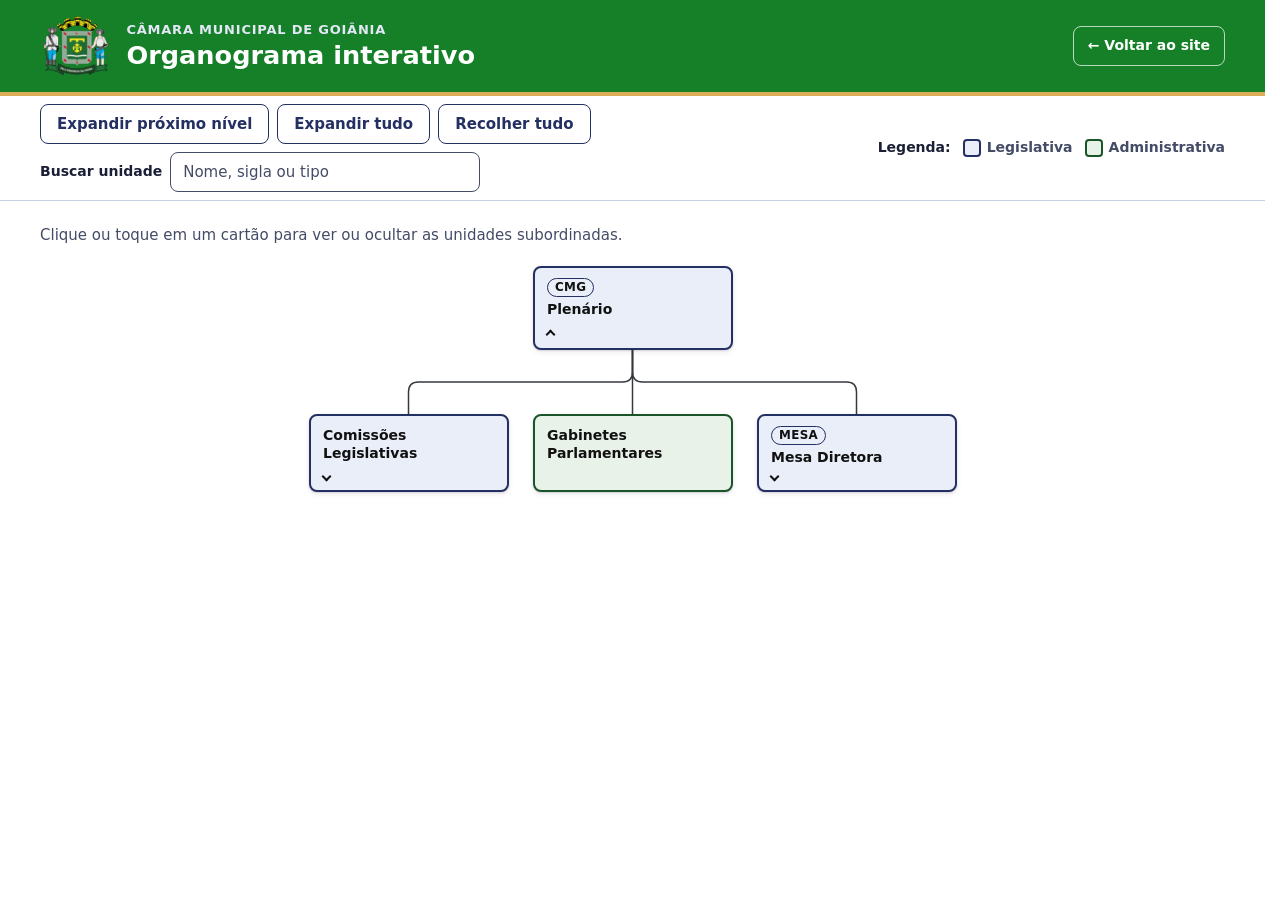
<file: index.html>
<!doctype html>
<html lang="pt-BR">
<head>
  <meta charset="utf-8">
  <meta name="viewport" content="width=device-width, initial-scale=1">
  <title>Organograma interativo | Câmara Municipal de Goiânia</title>
  <!--
    PÁGINA DO ORGANOGRAMA (só a estrutura; o resto fica em css/ e js/).
    ONDE EDITAR:
      textos do topo e botões ... este arquivo
      legenda do organograma ..... este arquivo
      cores e visual ............ css/organograma.css
      unidades e siglas ......... js/dados-organograma.js
      tamanhos por tela ......... js/organograma-perfil.js
  -->
  <link rel="stylesheet" href="css/organograma.css">
  <script src="js/organograma-incorporado.js"></script>
</head>
<body>
  <!-- Identificação no topo e retorno ao site. target="_top": dentro de um quadro, o link sai dele. -->
  <header class="topo">
    <div class="topo-conteudo">
      <div class="topo-identidade">
        <img class="topo-logo" src="assets/brasao-camara.png" alt="">
        <div>
          <p class="topo-orgao">Câmara Municipal de Goiânia</p>
          <h1>Organograma interativo</h1>
        </div>
      </div>
      <a class="topo-voltar" href="https://www.goiania.go.leg.br/" target="_top">&larr; Voltar ao site</a>
    </div>
  </header>

  <div class="barra">
    <!-- Os botões são ligados às ações pelo atributo data-acao (ver organograma-core.js). -->
    <div class="barra-esquerda">
      <div class="barra-acoes" role="group" aria-label="Ações do organograma">
        <button type="button" class="botao botao-principal" data-acao="expandir-nivel">Expandir próximo nível</button>
        <button type="button" class="botao" data-acao="expandir-tudo">Expandir tudo</button>
        <button type="button" class="botao" data-acao="recolher-tudo">Recolher tudo</button>
      </div>
      <div class="barra-busca">
        <label class="busca-rotulo" for="busca-campo">Buscar unidade</label>
        <input id="busca-campo" class="busca-campo" type="search" placeholder="Nome, sigla ou tipo" autocomplete="off" aria-haspopup="listbox">
        <ul id="busca-lista" class="busca-lista" hidden></ul>
      </div>
    </div>
    <div class="barra-legenda" role="group" aria-label="Legenda das dimensões">
      <span class="legenda-titulo">Legenda:</span>
      <span class="legenda-item"><span class="legenda-cor legenda-legislativa" aria-hidden="true"></span>Legislativa</span>
      <span class="legenda-item"><span class="legenda-cor legenda-administrativa" aria-hidden="true"></span>Administrativa</span>
    </div>
  </div>

  <main class="area-organograma">
    <p class="dica">Clique ou toque em um cartão para ver ou ocultar as unidades subordinadas.</p>
    <div id="organograma"></div>
    <noscript>Este organograma precisa de JavaScript para ser exibido.</noscript>
  </main>

  <!-- Região aria-live: leitores de tela falam o texto aqui sem mover o foco. -->
  <p id="anuncio" class="so-leitor" role="status" aria-live="polite"></p>

  <!--
    Ordem importa porque cada script depende do anterior:
    D3 e dados -> algoritmo de layout -> núcleo -> perfil.
    O perfil é carregado por último porque chama Organograma.montar().
  -->
  <script src="js/vendor/d3.min.js"></script>
  <script src="js/dados-organograma.js"></script>
  <script src="js/organograma-layout.js"></script>
  <script src="js/organograma-busca.js"></script>
  <script src="js/organograma-core.js"></script>
  <script src="js/organograma-perfil.js"></script>
</body>
</html>
</file>
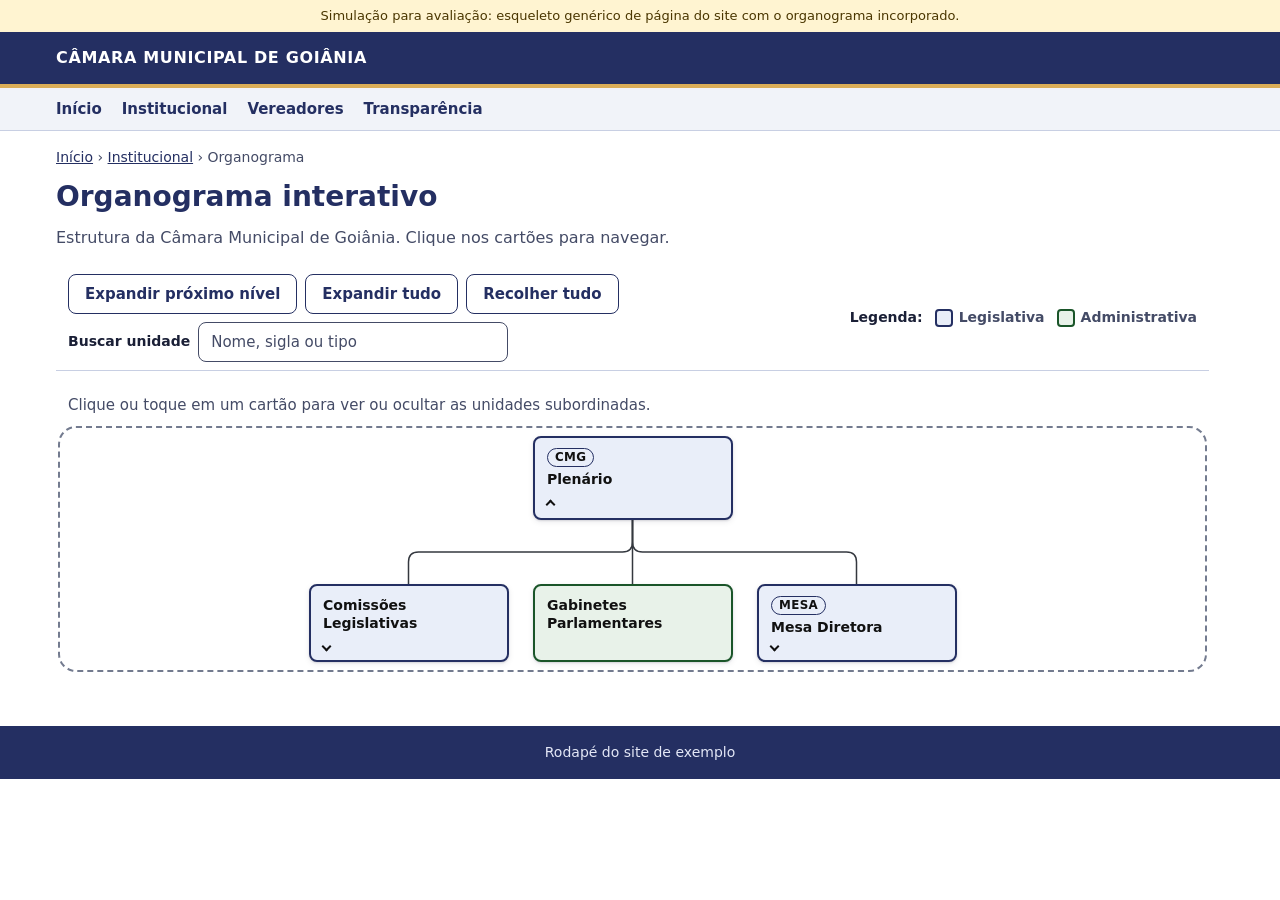
<file: exemplo-no-site.html>
<!doctype html>
<html lang="pt-BR">
<head>
  <meta charset="utf-8">
  <meta name="viewport" content="width=device-width, initial-scale=1">
  <title>Exemplo: organograma dentro da página do site | Câmara Municipal de Goiânia</title>
  <!--
    SIMULAÇÃO de como o organograma ficaria DENTRO de uma página do site, sem abrir
    nova aba ou janela. O topo, o "caminho de pão" e o rodapé abaixo são apenas um
    esqueleto genérico (não é o modelo real do site): no portal, o organograma ocupa a
    área de conteúdo da página "Organograma interativo".

    O que importa para a incorporação é o bloco marcado "COLE NO SITE" (um <iframe> e um
    ouvinte de poucas linhas). Veja INCORPORACAO.md.
  -->
  <style>
    :root { --azul: #242f62; --verde: #1a5529; --dourado: #ba8727; --dourado-claro: #dbad57; --papel: #fff; --tinta: #1a1f36; }
    * { box-sizing: border-box; }
    body { margin: 0; background: var(--papel); color: var(--tinta); font: 400 1rem/1.5 Calibri, Carlito, "Segoe UI", system-ui, sans-serif; }
    .aviso { margin: 0; padding: 6px 16px; background: #fff4d1; color: #4a3600; font-size: 0.8125rem; text-align: center; }
    .site-topo { background: var(--azul); border-bottom: 4px solid var(--dourado-claro); color: #fff; }
    .site-topo div { max-width: 1200px; margin: 0 auto; padding: 14px 16px; font-weight: 700; letter-spacing: 0.04em; text-transform: uppercase; }
    .site-menu { background: #f1f3f9; border-bottom: 1px solid #c8cfe3; }
    .site-menu ul { display: flex; flex-wrap: wrap; gap: 4px 20px; max-width: 1200px; margin: 0 auto; padding: 10px 16px; list-style: none; font-size: 0.9375rem; }
    .site-menu a { color: var(--azul); text-decoration: none; font-weight: 700; }
    main { max-width: 1200px; margin: 0 auto; padding: 16px; }
    .caminho { margin: 0 0 8px; font-size: 0.875rem; color: #444b66; }
    .caminho a { color: var(--azul); }
    h1 { margin: 0 0 8px; color: var(--azul); font-size: 1.75rem; }
    p.intro { margin: 0 0 16px; color: #444b66; }
    /* O quadro ocupa a largura do conteúdo; a altura é ajustada pelo script abaixo. */
    #organograma-cmg { display: block; width: 100%; max-width: 100%; min-width: 0; height: 640px; border: 0; background: #fff; }
    footer { margin-top: 24px; padding: 16px; background: var(--azul); color: #e3e7f6; text-align: center; font-size: 0.875rem; }
  </style>
</head>
<body>
  <p class="aviso">Simulação para avaliação: esqueleto genérico de página do site com o organograma incorporado.</p>
  <div class="site-topo"><div>Câmara Municipal de Goiânia</div></div>
  <nav class="site-menu" aria-label="Menu do site de exemplo">
    <ul>
      <li><a href="#">Início</a></li>
      <li><a href="#">Institucional</a></li>
      <li><a href="#">Vereadores</a></li>
      <li><a href="#">Transparência</a></li>
    </ul>
  </nav>

  <main>
    <p class="caminho"><a href="#">Início</a> &rsaquo; <a href="#">Institucional</a> &rsaquo; Organograma</p>
    <h1>Organograma interativo</h1>
    <p class="intro">Estrutura da Câmara Municipal de Goiânia. Clique nos cartões para navegar.</p>

    <!-- ===== COLE NO SITE: início ===== -->
    <iframe id="organograma-cmg"
            src="index.html"
            title="Organograma interativo da Câmara Municipal de Goiânia"
            loading="lazy"></iframe>
    <script>
      // Ajusta a altura do quadro à do organograma (a página incorporada avisa a cada mudança).
      window.addEventListener('message', function (evento) {
        var quadro = document.getElementById('organograma-cmg');
        if (!quadro || evento.source !== quadro.contentWindow) return;   // só aceita o próprio quadro
        if (!evento.data || evento.data.tipo !== 'organograma-cmg:altura') return;
        quadro.style.height = Math.ceil(evento.data.altura) + 'px';
      });
    </script>
    <!-- ===== COLE NO SITE: fim ===== -->
  </main>

  <footer>Rodapé do site de exemplo</footer>
</body>
</html>
</file>
<file: css/organograma.css>
/*
 * ESTILOS DO ORGANOGRAMA (uma folha para celular e desktop)
 *
 * ONDE ESTÁ CADA COISA (procure pelos títulos "=====" neste arquivo):
 *   1. CORES E FONTES ........ paleta da CMG e fontes. EDITE AQUI para trocar cores
 *   2. BASE .................. página, textos de erro e leitor de tela
 *    3. TOPO E BARRA .......... faixa verde do topo, botões e legenda
 *   4. DIAGRAMA .............. área do organograma, linhas e forma dos cards
 *   5. CORES DOS CARDS ....... legislativo, administrativo e macrounidade. EDITE AQUI
 *   6. CELULAR E INCORPORADO . ajustes para telas pequenas e para uso dentro do site
 *
 * COMO OS CARDS SÃO COLORIDOS
 *   azul  = legislativo (contorno azul e fundo azul-pastel)
 *   verde = administrativo (contorno verde e fundo verde-pastel)
 *   macrounidade = texto maior e faixa dourada no topo
 *   (Gabinete da Presidência, diretorias, Procuradoria e Controladoria)
 *   Quem decide a dimensão e a macrounidade de cada card é js/dados-organograma.js.
 *
 * Depois de trocar uma cor, rode:  python3 tests/cores_test.py
 * (confere o contraste do texto e a diferença entre as cores).
 */

/* ===========================================================================
   1. CORES E FONTES  (EDITE AQUI)
   =========================================================================== */
:root {
  /* Paleta da CMG: azuis, verdes e amarelos. */
  --cmg-azul: #242f62;
  --cmg-azul-claro: #4C61BD;
  --cmg-verde: #1a5529;
  --cmg-verde-claro: #2f9d4c;
  --cmg-dourado: #ba8727;
  --cmg-dourado-claro: #dbad57;
  --cmg-dourado-contorno: #8f661c;

  /* Cores da página. */
  --grafite: #34383f;
  --papel: #ffffff;                  /* fundo da página */
  --tinta: #1a1f36;                  /* texto principal */
  --tinta-suave: #444b66;            /* texto secundário */
  --divisor: #c8cfe3;                /* linha fina sob a barra */
  --limite-organograma: #737b8f;     /* contorno do diagrama incorporado */
  --linha: var(--grafite);           /* conectores entre os cards */
  --linha-suave: #d7dae2;             /* conectores secundários durante o destaque */
  --destaque: var(--cmg-azul-claro); /* caminho até a raiz (mouse ou foco) */
  --acento: var(--cmg-azul);         /* botões e links */
  --acento-escuro: var(--cmg-verde); /* botão principal ao passar o mouse */
  --hover: #e6e9f4;                  /* fundo dos botões ao passar o mouse */
  --foco: var(--cmg-azul);           /* contorno do foco do teclado */
  --erro-fundo: #fbeaea;
  --erro-texto: #5c1111;
  --erro-borda: #b44a4a;

  /* Fonte do manual: Calibri. Onde ela não existe entra Carlito (mesmas medidas) ou a do sistema. */
  --fonte-texto: Calibri, Carlito, "Segoe UI", system-ui, -apple-system, "Helvetica Neue", Arial, sans-serif;

  /* Valores trocados na seção 6 conforme a tela. */
  --card-fs: 14px;                   /* tamanho do texto dos cards */
  --card-pad: 10px 12px;             /* espaço interno dos cards */
  --margem: 40px;                    /* margem lateral da página */
}

/* ===========================================================================
   2. BASE
   =========================================================================== */
* { box-sizing: border-box; }

html {
  scrollbar-gutter: stable;          /* a barra de rolagem não muda a largura do diagrama */
  background: var(--papel);
}

body {
  margin: 0;
  min-height: 100vh;
  background: var(--papel);
  color: var(--tinta);
  font-family: var(--fonte-texto);
  line-height: 1.4;
  -webkit-text-size-adjust: 100%;    /* iOS não aumenta o texto sozinho */
}

/* Texto só para leitor de tela (fica fora da vista). */
.so-leitor {
  position: absolute;
  width: 1px;
  height: 1px;
  margin: -1px;
  overflow: hidden;
  clip: rect(0 0 0 0);
  white-space: nowrap;
}

/* Aviso mostrado quando os dados do organograma têm erro. */
.erro-dados {
  margin: 0;
  padding: 16px;
  border: 1px solid var(--erro-borda);
  border-left-width: 6px;
  border-radius: 8px;
  background: var(--erro-fundo);
  color: var(--erro-texto);
  font-size: 0.9375rem;
}

/* ===========================================================================
   3. TOPO E BARRA
   =========================================================================== */

/* Faixa verde-escura com o nome da Câmara, o título e o "Voltar ao site".
   Some quando a página está dentro do site (seção 6). */
.topo {
  background: #158028;
  border-bottom: 4px solid var(--cmg-dourado-claro);
  color: #fff;
}

.topo-conteudo {
  display: flex;
  flex-wrap: wrap;
  align-items: center;
  justify-content: space-between;
  gap: 8px 24px;
  max-width: 1760px;
  margin: 0 auto;
  padding: 14px var(--margem);
}

.topo-identidade {
  display: flex;
  align-items: center;
  gap: 16px;
}

.topo-logo {
  display: block;
  width: auto;
  height: 64px;
  max-width: 190px;
  object-fit: contain;
}

.topo-orgao {
  margin: 0;
  font-size: 0.8125rem;
  font-weight: 700;
  letter-spacing: 0.06em;
  text-transform: uppercase;
  color: #e3e7f6;
}

.topo h1 {
  margin: 2px 0 0;
  font-size: 1.6rem;
  font-weight: 700;
  line-height: 1.15;
}

.topo-voltar {
  display: inline-flex;
  align-items: center;
  min-height: 40px;
  padding: 0 14px;
  border: 1px solid rgba(255, 255, 255, 0.7);
  border-radius: 8px;
  color: #fff;
  font-size: 0.875rem;
  font-weight: 700;
  text-decoration: none;
}

.topo-voltar:hover { background: rgba(255, 255, 255, 0.14); }

/* Barra com os botões (fica fixa no topo ao rolar; no celular e dentro do site, não). */
.barra {
  position: sticky;
  top: 0;
  z-index: 10;
  display: flex;
  flex-wrap: wrap;
  align-items: center;
  justify-content: space-between;
  gap: 8px 24px;
  min-height: 56px;
  padding: 8px var(--margem);
  background: var(--papel);
  border-bottom: 1px solid var(--divisor);
}

.barra-acoes {
  display: flex;
  flex-wrap: wrap;
  gap: 8px;
}

.barra-esquerda {
  display: flex;
  flex-direction: column;
  align-items: flex-start;
  gap: 8px;
  min-width: 0;
}

.barra-busca {
  position: relative;
  display: flex;
  align-items: center;
  gap: 8px;
  width: 440px;
}

.busca-rotulo {
  flex: 0 0 auto;
  color: var(--tinta);
  font-size: 0.875rem;
  font-weight: 700;
}

.busca-campo {
  flex: 1 1 auto;
  width: auto;
  min-height: 40px;
  padding: 8px 12px;
  border: 1px solid var(--tinta-suave);
  border-radius: 8px;
  background: #fff;
  color: var(--tinta);
  font: 400 0.9375rem/1.2 var(--fonte-texto);
}

.busca-campo:focus-visible {
  outline: 3px solid var(--foco);
  outline-offset: 2px;
}

.busca-campo::placeholder {
  color: var(--tinta-suave);
  opacity: 1;
}

.busca-lista {
  position: absolute;
  top: calc(100% + 6px);
  left: 0;
  z-index: 20;
  width: 100%;
  max-height: 280px;
  margin: 0;
  padding: 6px;
  overflow-y: auto;
  list-style: none;
  border: 1px solid var(--divisor);
  border-radius: 8px;
  background: #fff;
  box-shadow: 0 8px 24px rgba(26, 31, 54, 0.18);
}

.busca-opcao {
  display: flex;
  align-items: center;
  justify-content: space-between;
  gap: 12px;
  padding: 8px 10px;
  border-radius: 6px;
  cursor: pointer;
}

.busca-opcao.ativa,
.busca-opcao:hover {
  background: var(--hover);
}

.busca-opcao-nome {
  font-weight: 700;
}

.busca-opcao-tipo,
.busca-vazio {
  color: var(--tinta-suave);
  font-size: 0.8125rem;
}

.busca-vazio {
  padding: 8px 10px;
}

.barra-legenda {
  display: flex;
  flex-wrap: wrap;
  align-items: center;
  justify-content: flex-end;
  gap: 8px 12px;
  color: var(--tinta-suave);
  font-size: 0.875rem;
  font-weight: 700;
}

.legenda-titulo {
  color: var(--tinta);
}

.legenda-item {
  display: inline-flex;
  align-items: center;
  gap: 6px;
  white-space: nowrap;
}

.legenda-cor {
  width: 18px;
  height: 18px;
  border: 2px solid;
  border-radius: 4px;
  background: #fff;
}

.legenda-legislativa {
  border-color: var(--cmg-azul);
  background: #e9eef9;
}

.legenda-administrativa {
  border-color: var(--cmg-verde);
  background: #e8f2e9;
}

/* Botões e links da barra (mesma aparência). */
.botao {
  display: inline-flex;
  align-items: center;
  justify-content: center;
  min-height: 40px;
  padding: 0 16px;
  border: 1px solid var(--acento);
  border-radius: 8px;
  background: #fff;
  color: var(--acento);
  font: 700 0.9375rem/1 var(--fonte-texto);
  text-decoration: none;
  cursor: pointer;
}

.botao:hover { background: #fff; }
.botao-principal { background: #fff; color: var(--acento); }
.botao-principal:hover { background: #fff; border-color: var(--acento-escuro); }

/* Contorno do foco do teclado. */
.botao:focus-visible,
.topo-voltar:focus-visible,
.card:focus-visible {
  outline: 3px solid var(--foco);
  outline-offset: 2px;
}

/* No fundo azul o contorno é branco. */
.topo-voltar:focus-visible { outline-color: #fff; }

/* ===========================================================================
   4. DIAGRAMA
   =========================================================================== */

.area-organograma { width: 100%; padding: 24px var(--margem) 80px; }

.dica { margin: 0 0 20px; font-size: 0.9375rem; color: var(--tinta-suave); }

/* Palco: os cards e o SVG das linhas são posicionados dentro dele. */
#organograma {
  position: relative;
  width: 100%;
  overflow-anchor: none;
}

/* Linhas: ficam atrás dos cards e não recebem cliques. */
.conectores {
  position: absolute;
  inset: 0;
  width: 100%;
  height: 100%;
  overflow: visible;
  pointer-events: none;
}

.aresta {
  fill: none;
  stroke: var(--linha);
  stroke-width: 1.5;
  stroke-linecap: round;
  stroke-linejoin: round;
  transition: stroke 0.16s ease, stroke-width 0.16s ease;
}

/* Caminho até a raiz do card em foco. */
.aresta.destaque {
  stroke: var(--destaque);
  stroke-width: 2.5;
}

/* Ao passar o mouse ou focar um card, as linhas secundárias ficam discretas
   e o caminho até a raiz ganha destaque azul. */
.conectores.estado-destaque .aresta {
  stroke: var(--linha-suave);
  stroke-width: 1.5;
}

.conectores.estado-destaque .aresta.destaque {
  stroke: var(--destaque);
  stroke-width: 3;
}

/* Forma dos cards (as cores ficam na seção 5). A posição é definida pelo JavaScript. */
.card {
  position: absolute;
  top: 0;
  left: 0;
  display: flex;
  flex-direction: column;
  align-items: flex-start;
  gap: 3px;
  padding: var(--card-pad);
  background: var(--fundo);
  color: var(--texto);
  border: 2px solid var(--borda);
  border-radius: 8px;
  box-shadow: 0 1px 2px rgba(26, 31, 54, 0.14), 0 2px 6px rgba(26, 31, 54, 0.08);
  font: 500 var(--card-fs)/1.3 var(--fonte-texto);
  -webkit-font-smoothing: antialiased;
  text-rendering: optimizeLegibility;
  overflow-wrap: anywhere;           /* nomes longos quebram em vez de vazar */
  user-select: none;
  -webkit-tap-highlight-color: transparent;
  scroll-margin-top: 72px;           /* folga para a barra fixa não cobrir o card */
  scroll-margin-bottom: 24px;
  transition: box-shadow 0.15s ease;
}

/* Só durante a animação os cards usam camada de GPU (em repouso o texto fica mais nítido). */
.animando .card { will-change: transform; }

.card.expansivel { cursor: pointer; }
.card.expansivel:hover {
  z-index: 1;
  box-shadow: 0 0 0 3px var(--papel), 0 0 0 6px var(--borda), 0 0 22px 8px var(--halo);
}

/* Cards do caminho até a raiz (mouse ou foco). */
.card.ancestral { box-shadow: 0 0 0 2px var(--papel), 0 0 0 4px var(--destaque); }

/* Card que está saindo durante a animação. */
.card.saindo { pointer-events: none; }

.card-nome { font-weight: 700; }

/* Sigla em "pílula". */
.card-sigla {
  padding: 1px 7px;
  border: 1px solid var(--chip-borda);
  border-radius: 999px;
  background: var(--chip-fundo);
  color: var(--chip-texto);
  font-size: 0.85em;
  font-weight: 700;
  letter-spacing: 0.03em;
}

/* Seta que indica que o card abre. */
.card-acao {
  display: flex;
  align-items: center;
  margin-top: auto;
  padding-top: 6px;
}

.seta {
  width: 7px;
  height: 7px;
  margin-top: -3px;
  border-right: 2px solid currentColor;
  border-bottom: 2px solid currentColor;
  transform: rotate(45deg);
  transition: transform 0.2s ease;
}

/* Card aberto: a seta aponta para cima. */
.card[aria-expanded="true"] .seta {
  margin-top: 3px;
  transform: rotate(-135deg);
}

/* ===========================================================================
   5. CORES DOS CARDS  (EDITE AQUI)
   Cada linha define 6 cores:
     --fundo        fundo do card
     --texto        cor do texto
     --borda        contorno
     --chip-fundo   fundo da sigla
     --chip-texto   texto da sigla
     --chip-borda   contorno da sigla
   (o teste tests/cores_test.py lê estas linhas: mantenha o formato)
   =========================================================================== */

/* A dimensão é indicada pelo contorno; o fundo pastel mantém o diagrama leve. */
.dim-legislativa    { --fundo: #e9eef9; --texto: #111111; --borda: #242f62; --halo: rgba(36, 47, 98, 0.34); --chip-fundo: #e9eef9; --chip-texto: #111111; --chip-borda: #242f62; }
.dim-administrativa { --fundo: #e8f2e9; --texto: #111111; --borda: #1a5529; --halo: rgba(26, 85, 41, 0.34); --chip-fundo: #e8f2e9; --chip-texto: #111111; --chip-borda: #1a5529; }

/* Macrounidades mantêm a cor da dimensão e ganham destaque hierárquico. */
.macro.dim-legislativa    { --fundo: #e9eef9; --texto: #111111; --borda: #242f62; --halo: rgba(36, 47, 98, 0.34); --chip-fundo: #e9eef9; --chip-texto: #111111; --chip-borda: #242f62; }
.macro.dim-administrativa { --fundo: #e8f2e9; --texto: #111111; --borda: #1a5529; --halo: rgba(26, 85, 41, 0.34); --chip-fundo: #e8f2e9; --chip-texto: #111111; --chip-borda: #1a5529; }

/* Macrounidade: faixa dourada com contraste e texto um pouco maior. */
.card.macro {
  border-top: 6px solid var(--cmg-dourado-contorno);
  font-size: calc(var(--card-fs) + 1.5px);
}

/* Se o sistema pede menos movimento, as animações são desligadas. */
@media (prefers-reduced-motion: reduce) {
  .card, .seta { transition: none; }
}

/* Modo de alto contraste do Windows: mantém contornos e linhas visíveis. */
@media (forced-colors: active) {
  .card { border-color: CanvasText; }
  .card.macro { border-top-color: Highlight; }
  .aresta { stroke: CanvasText; }
  .aresta.destaque { stroke: Highlight; }
  .card-sigla { border: 1px solid CanvasText; }
}

/* ===========================================================================
   6. CELULAR E INCORPORADO
   =========================================================================== */

/* Celular (até 640px; o mesmo limite está em js/organograma-perfil.js). */
@media (max-width: 640px) {
  :root {
    --card-fs: 13.5px;
    --card-pad: 9px 10px;
    --margem: 12px;
  }

  .topo-conteudo { padding-block: 10px; }
  .topo-identidade { gap: 10px; }
  .topo-logo { height: 48px; max-width: 140px; }
  .topo h1 { font-size: 1.3rem; }
  .topo-voltar { min-height: 44px; }

  .barra { position: static; padding-block: 8px; gap: 6px 12px; }
  .barra-acoes { width: 100%; gap: 6px; }
  .barra-esquerda { width: 100%; }
  .barra-busca { width: 100%; }
  .busca-campo { width: 100%; }
  .barra-legenda { width: 100%; justify-content: flex-end; }
  .card { scroll-margin-top: 16px; }

  .botao {
    flex: 1 1 auto;
    min-height: 44px;
    padding: 0 10px;
    font-size: 0.875rem;
  }

  .area-organograma { padding: 16px var(--margem) 64px; }
}

/* Modo incorporado: a página está dentro de um <iframe> do site
   (ligado por js/organograma-incorporado.js). O site já tem topo e menu,
   então o topo verde escuro some, a barra deixa de ser fixa e as margens diminuem. */
.incorporado { --margem: 12px; }
.incorporado body { min-height: 0; }
.incorporado .topo {
  position: absolute;
  width: 1px;
  height: 1px;
  margin: -1px;
  overflow: hidden;
  clip: rect(0 0 0 0);
  white-space: nowrap;
  border: 0;
}
.incorporado .barra { position: static; }
.incorporado .card { scroll-margin-top: 16px; }
.incorporado .area-organograma { padding-bottom: 24px; }
.incorporado #organograma {
  border-radius: 8px;
  outline: 2px dashed var(--limite-organograma);
  outline-offset: 8px;
}
</file>
